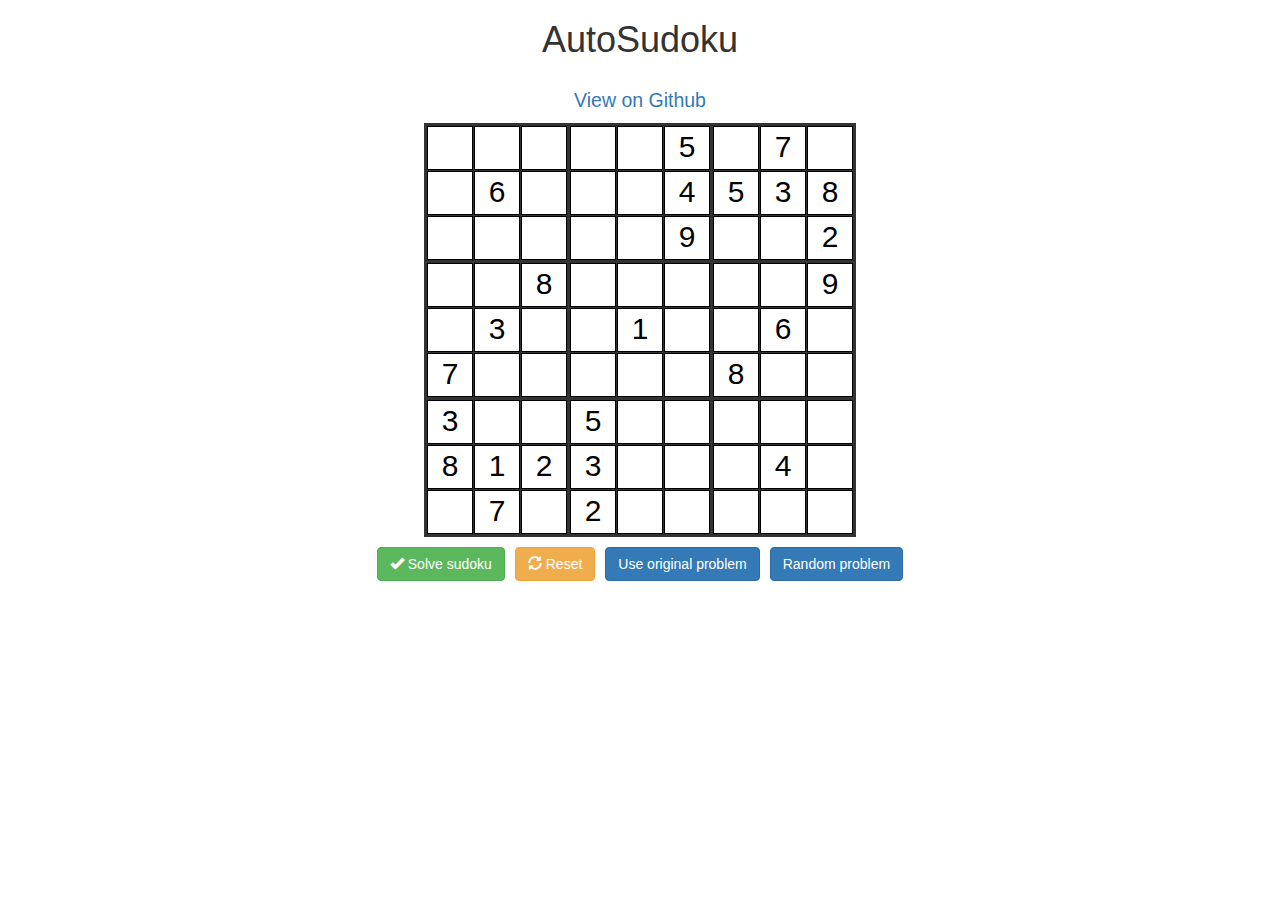
<file: src/index.html>
<!DOCTYPE html>
<html>
	<head>
		<meta charset="utf-8" />
		<title>AutoSudoku</title>
		<link rel="stylesheet" href="autoSudoku.css" />
		<link rel="stylesheet" href="https://maxcdn.bootstrapcdn.com/bootstrap/3.3.5/css/bootstrap.min.css">
	</head>
	<body>
  	<center>
			<h1>AutoSudoku</h1>
			<h2><small><a href="https://github.com/RobinGenolet/AutoSudoku">View on Github</a></small></h2>
			<div id="autoSudoku">
			</div>
		</center>
	</body>
	<script src="autoSudoku.js"></script>
</html>
</file>
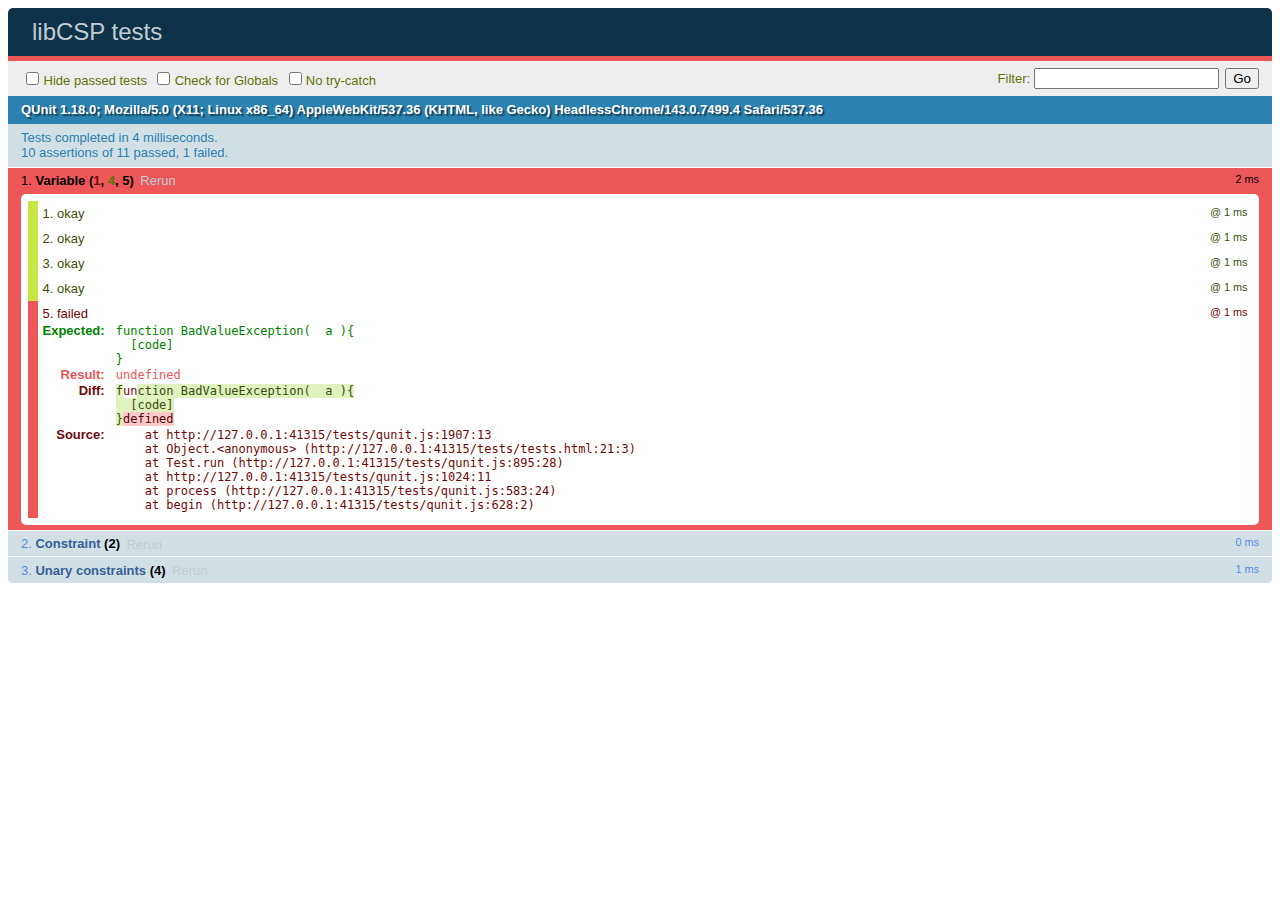
<file: tests/tests.html>
<!DOCTYPE html>
<html>
<head>
    <meta http-equiv="Content-Type" content="text/html; charset=UTF-8" />
    <title>libCSP tests</title>

    <link rel="stylesheet" href="qunit.css" />
    <script src="qunit.js"></script>
    <script src="../src/libCSP.js"></script>

    <script>
    test("Variable", function() {
        var v = new Variable("x", [1, 2, 3, 4, 5, 6]);
		v.updateValue(3);
		v.removeFromLabel(5);
		equal(v.getValue(), 3);
		equal(v.getDomainSize(), 6);
		equal(v.getLabelSize(), 5);
		equal(v.getName(), "x");
		
		throws(function () {
			v.updateValue(100);
		}, BadValueException);	
    });
	
	test("Constraint", function() {
		var v1 = new Variable("v1", [1, 2, 3, 4, 5, 6]);
		var v2 = new Variable("v2", [1, 2]);
        var c = new Constraint([v1, v2]);
		
		equal(c.dimension(), 0);
		equal(c.isValid(v1, 3), false);
    });
	
	test("Unary constraints", function() {
		var v1 = new Variable("v1", [3, 4, 5, 6]);
		v1.updateValue(5);
        var uc = new UnaryConstraint(v1, "!=", 5);
        var uc2 = new UnaryConstraint(v1, "<", 20);
        var uc3 = new UnaryConstraint(v1, "<", 2);
        var ucBad = new UnaryConstraint(v1, "?", 5);
		
		equal(uc.dimension(), 1);
        
        throws(function () {
            ucBad.isValid(v1, 3);
        }, UnknownOperator);
        
        equal(uc2.isValid(v1, 5), true);
        equal(uc3.isValid(v1, 3), false);
    });
    </script>
</head>
<body>
    <div id="qunit"></div>
</body>
</html>
</file>
<file: src/autoSudoku.css>
#autoSudoku *,
#autoSudoku *:before,
#autoSudoku *:after {
	-webkit-box-sizing: initial;
	-moz-box-sizing: initial;
	box-sizing: initial;
}
#autoSudoku input {
    text-align: center;
    font-size: 30px;
    width:40px;
    height:40px;
    display: inline-block;
    border: 1px solid black;
	  background-color: #fff;
	  color: #000;
}

#autoSudoku  caption {
	text-align: center;
}

#autoSudoku table {
	border-collapse: collapse; font-family: Calibri, sans-serif;
}
#autoSudoku colgroup, #autoSudoku tbody {
	border: solid medium;
}
#autoSudoku td {
	border: 0.1pt solid; height: 1.4em; width: 1.4em; text-align: center; padding: 0;
}

#autoSudoku button {
	margin: 10px 5px 10px 5px;
}

#autoSudoku #info {
	margin: 20px 0 30px 0;
	height: 20px;
}
</file>
<file: tests/qunit.css>
/*!
 * QUnit 1.18.0
 * http://qunitjs.com/
 *
 * Copyright jQuery Foundation and other contributors
 * Released under the MIT license
 * http://jquery.org/license
 *
 * Date: 2015-04-03T10:23Z
 */

/** Font Family and Sizes */

#qunit-tests, #qunit-header, #qunit-banner, #qunit-testrunner-toolbar, #qunit-userAgent, #qunit-testresult {
	font-family: "Helvetica Neue Light", "HelveticaNeue-Light", "Helvetica Neue", Calibri, Helvetica, Arial, sans-serif;
}

#qunit-testrunner-toolbar, #qunit-userAgent, #qunit-testresult, #qunit-tests li { font-size: small; }
#qunit-tests { font-size: smaller; }


/** Resets */

#qunit-tests, #qunit-header, #qunit-banner, #qunit-userAgent, #qunit-testresult, #qunit-modulefilter {
	margin: 0;
	padding: 0;
}


/** Header */

#qunit-header {
	padding: 0.5em 0 0.5em 1em;

	color: #8699A4;
	background-color: #0D3349;

	font-size: 1.5em;
	line-height: 1em;
	font-weight: 400;

	border-radius: 5px 5px 0 0;
}

#qunit-header a {
	text-decoration: none;
	color: #C2CCD1;
}

#qunit-header a:hover,
#qunit-header a:focus {
	color: #FFF;
}

#qunit-testrunner-toolbar label {
	display: inline-block;
	padding: 0 0.5em 0 0.1em;
}

#qunit-banner {
	height: 5px;
}

#qunit-testrunner-toolbar {
	padding: 0.5em 1em 0.5em 1em;
	color: #5E740B;
	background-color: #EEE;
	overflow: hidden;
}

#qunit-userAgent {
	padding: 0.5em 1em 0.5em 1em;
	background-color: #2B81AF;
	color: #FFF;
	text-shadow: rgba(0, 0, 0, 0.5) 2px 2px 1px;
}

#qunit-modulefilter-container {
	float: right;
	padding: 0.2em;
}

.qunit-url-config {
	display: inline-block;
	padding: 0.1em;
}

.qunit-filter {
	display: block;
	float: right;
	margin-left: 1em;
}

/** Tests: Pass/Fail */

#qunit-tests {
	list-style-position: inside;
}

#qunit-tests li {
	padding: 0.4em 1em 0.4em 1em;
	border-bottom: 1px solid #FFF;
	list-style-position: inside;
}

#qunit-tests > li {
	display: none;
}

#qunit-tests li.running,
#qunit-tests li.pass,
#qunit-tests li.fail,
#qunit-tests li.skipped {
	display: list-item;
}

#qunit-tests.hidepass li.running,
#qunit-tests.hidepass li.pass {
	visibility: hidden;
	position: absolute;
	width:   0px;
	height:  0px;
	padding: 0;
	border:  0;
	margin:  0;
}

#qunit-tests li strong {
	cursor: pointer;
}

#qunit-tests li.skipped strong {
	cursor: default;
}

#qunit-tests li a {
	padding: 0.5em;
	color: #C2CCD1;
	text-decoration: none;
}

#qunit-tests li p a {
	padding: 0.25em;
	color: #6B6464;
}
#qunit-tests li a:hover,
#qunit-tests li a:focus {
	color: #000;
}

#qunit-tests li .runtime {
	float: right;
	font-size: smaller;
}

.qunit-assert-list {
	margin-top: 0.5em;
	padding: 0.5em;

	background-color: #FFF;

	border-radius: 5px;
}

.qunit-collapsed {
	display: none;
}

#qunit-tests table {
	border-collapse: collapse;
	margin-top: 0.2em;
}

#qunit-tests th {
	text-align: right;
	vertical-align: top;
	padding: 0 0.5em 0 0;
}

#qunit-tests td {
	vertical-align: top;
}

#qunit-tests pre {
	margin: 0;
	white-space: pre-wrap;
	word-wrap: break-word;
}

#qunit-tests del {
	background-color: #E0F2BE;
	color: #374E0C;
	text-decoration: none;
}

#qunit-tests ins {
	background-color: #FFCACA;
	color: #500;
	text-decoration: none;
}

/*** Test Counts */

#qunit-tests b.counts                       { color: #000; }
#qunit-tests b.passed                       { color: #5E740B; }
#qunit-tests b.failed                       { color: #710909; }

#qunit-tests li li {
	padding: 5px;
	background-color: #FFF;
	border-bottom: none;
	list-style-position: inside;
}

/*** Passing Styles */

#qunit-tests li li.pass {
	color: #3C510C;
	background-color: #FFF;
	border-left: 10px solid #C6E746;
}

#qunit-tests .pass                          { color: #528CE0; background-color: #D2E0E6; }
#qunit-tests .pass .test-name               { color: #366097; }

#qunit-tests .pass .test-actual,
#qunit-tests .pass .test-expected           { color: #999; }

#qunit-banner.qunit-pass                    { background-color: #C6E746; }

/*** Failing Styles */

#qunit-tests li li.fail {
	color: #710909;
	background-color: #FFF;
	border-left: 10px solid #EE5757;
	white-space: pre;
}

#qunit-tests > li:last-child {
	border-radius: 0 0 5px 5px;
}

#qunit-tests .fail                          { color: #000; background-color: #EE5757; }
#qunit-tests .fail .test-name,
#qunit-tests .fail .module-name             { color: #000; }

#qunit-tests .fail .test-actual             { color: #EE5757; }
#qunit-tests .fail .test-expected           { color: #008000; }

#qunit-banner.qunit-fail                    { background-color: #EE5757; }

/*** Skipped tests */

#qunit-tests .skipped {
	background-color: #EBECE9;
}

#qunit-tests .qunit-skipped-label {
	background-color: #F4FF77;
	display: inline-block;
	font-style: normal;
	color: #366097;
	line-height: 1.8em;
	padding: 0 0.5em;
	margin: -0.4em 0.4em -0.4em 0;
}

/** Result */

#qunit-testresult {
	padding: 0.5em 1em 0.5em 1em;

	color: #2B81AF;
	background-color: #D2E0E6;

	border-bottom: 1px solid #FFF;
}
#qunit-testresult .module-name {
	font-weight: 700;
}

/** Fixture */

#qunit-fixture {
	position: absolute;
	top: -10000px;
	left: -10000px;
	width: 1000px;
	height: 1000px;
}
</file>
